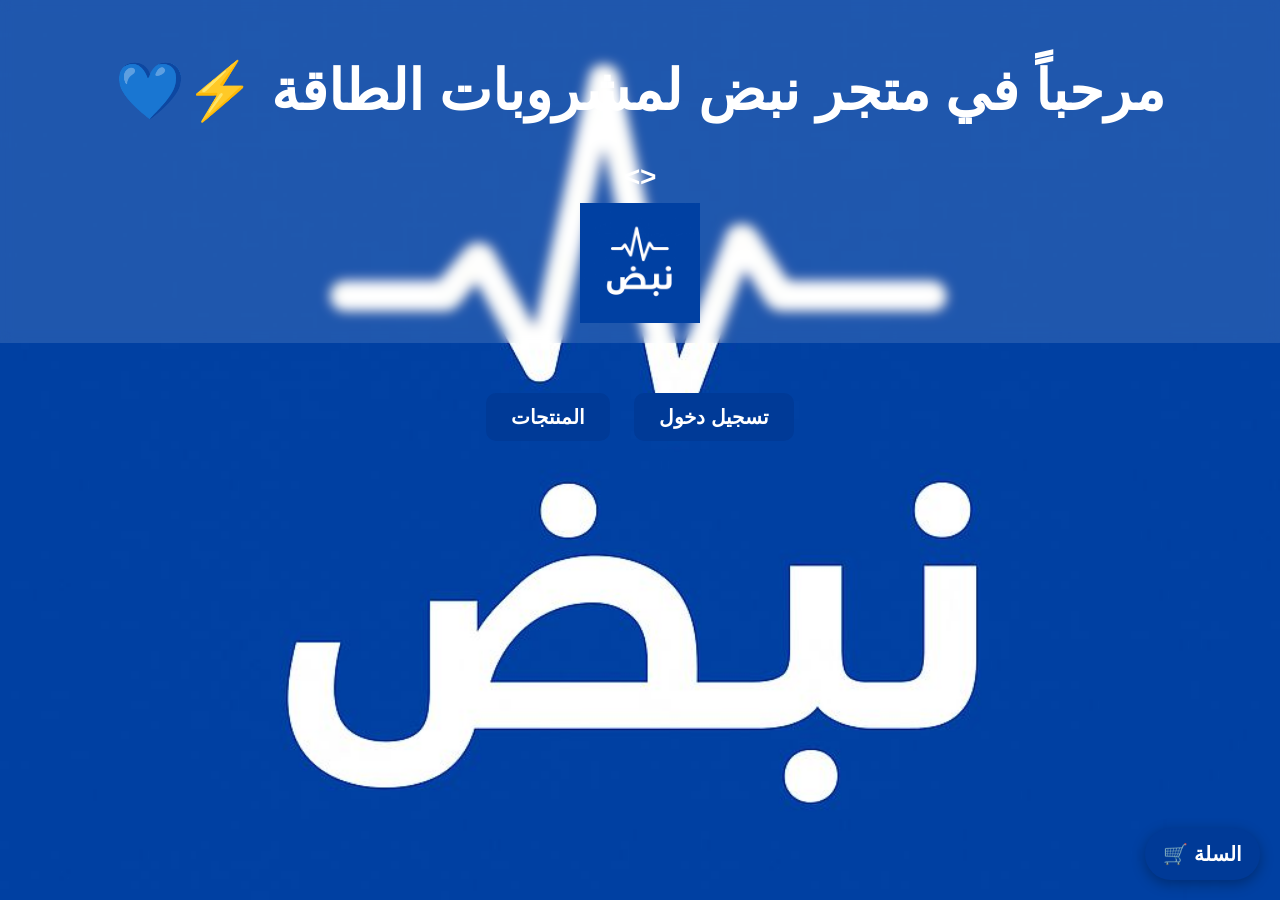
<file: index.html>
<!DOCTYPE html>
<html lang="ar" dir="rtl">
<head>
    <meta charset="UTF-8">
    <title>نبض للطاقة</title>
    <link rel="stylesheet" href="style.css">
</head>
<body>

<header>
    <h1>مرحباً في متجر نبض لمشروبات الطاقة ⚡💙</h1>
    <>
    <img src="nbd.jpg" class="logo">

</header>

<div class="home-box">
    <a href="login.html" class="btn">تسجيل دخول</a>
    <a href="product.html" class="btn">المنتجات</a>
</div>
<a href="cart.html" class="cart-btn">السلة 🛒</a>
</body>
</html>
</file>
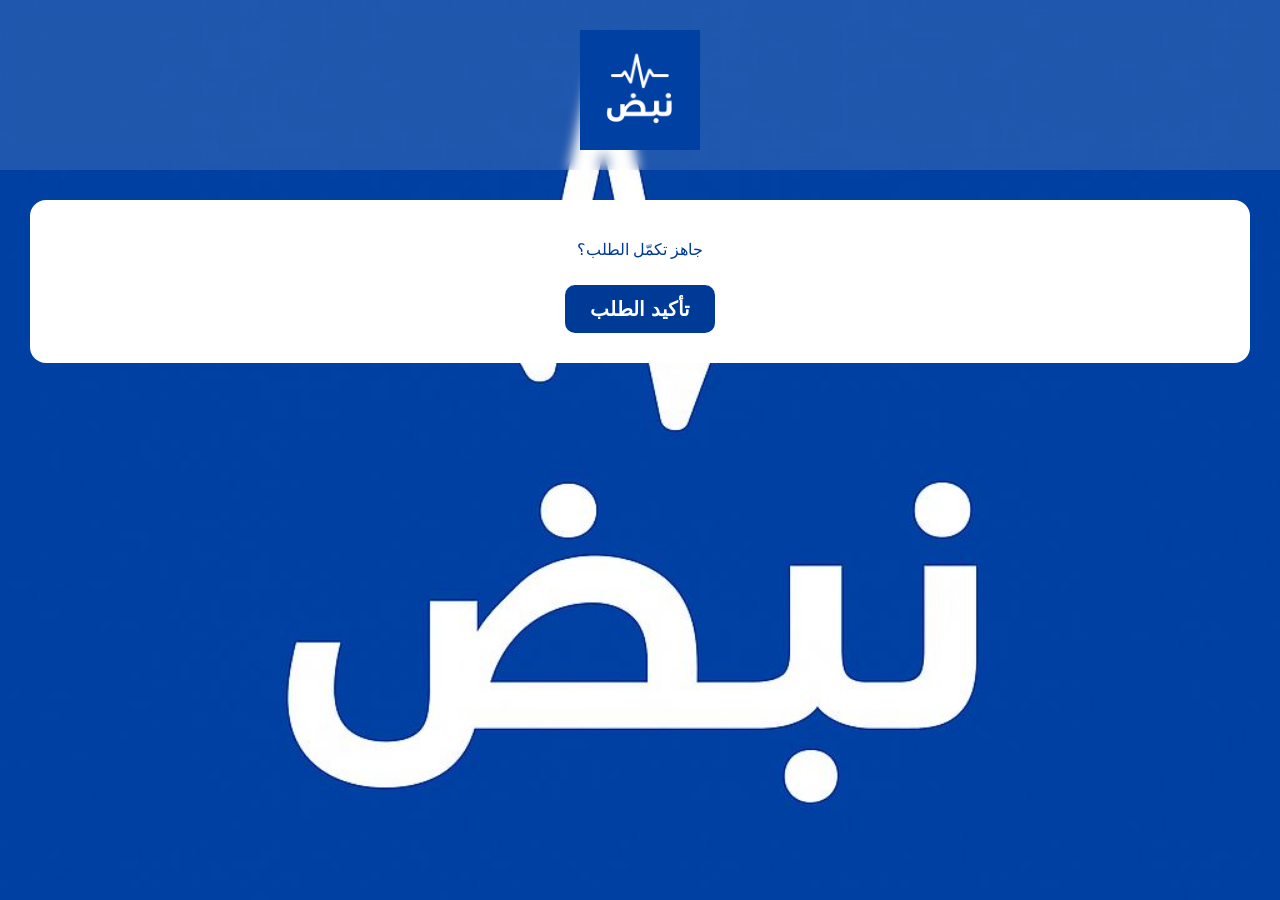
<file: cart.html>
<!DOCTYPE html>
<html lang="ar" dir="rtl">
<head>
    <meta charset="UTF-8">
    <title>السلة</title>
    <link rel="stylesheet" href="style.css">
</head>
<body>

<header>
    <img src="nbd.jpg" class="logo">
</header>

<div class="confirm-box">
    <h2 id="item"></h2>
    <h3 id="price"></h3>

    <p>جاهز تكمّل الطلب؟</p>

    <a class="btn" href="confirm.html?item=" id="confirmBtn">تأكيد الطلب</a>
</div>

<script>
// نقرأ المنتج من الرابط
const params = new URLSearchParams(window.location.search);
const item = params.get("item");
const price = params.get("price");

document.getElementById("item").innerText = "المنتج: " + item;
document.getElementById("price").innerText = "السعر: " + price + " د.ك";

document.getElementById("confirmBtn").href = confirm.html?item=${item}&price=${price};
</script>

</body>
</html>
</file>
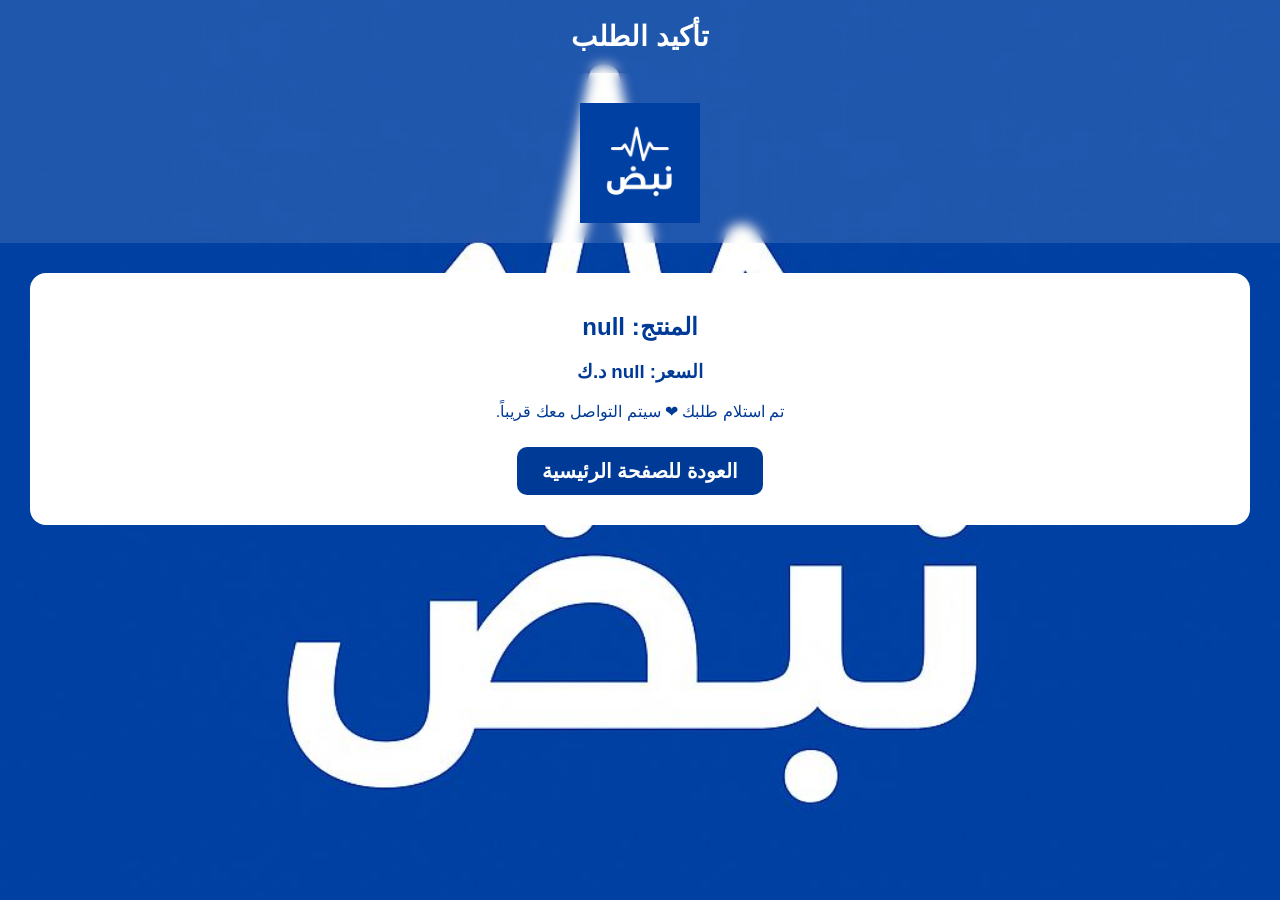
<file: confirm.html>
<!DOCTYPE html>
<html lang="ar" dir="rtl">
<head>
    <meta charset="UTF-8">
    <title>تأكيد الطلب</title>
    <link rel="stylesheet" href="style.css">
</head>
<body>

<header>تأكيد الطلب</header>
<header>
    <img src="nbd.jpg" class="logo">
</header>
<div class="confirm-box">
    <h2 id="item"></h2>
    <h3 id="price"></h3>

    <p>تم استلام طلبك ❤  
    سيتم التواصل معك قريباً.</p>

    <a class="btn" href="index.html">العودة للصفحة الرئيسية</a>
</div>

<script>
    const params = new URLSearchParams(window.location.search);
    document.getElementById("item").innerText = "المنتج: " + params.get("item");
    document.getElementById("price").innerText = "السعر: " + params.get("price") + " د.ك";
</script>

</body>
</html>
</file>
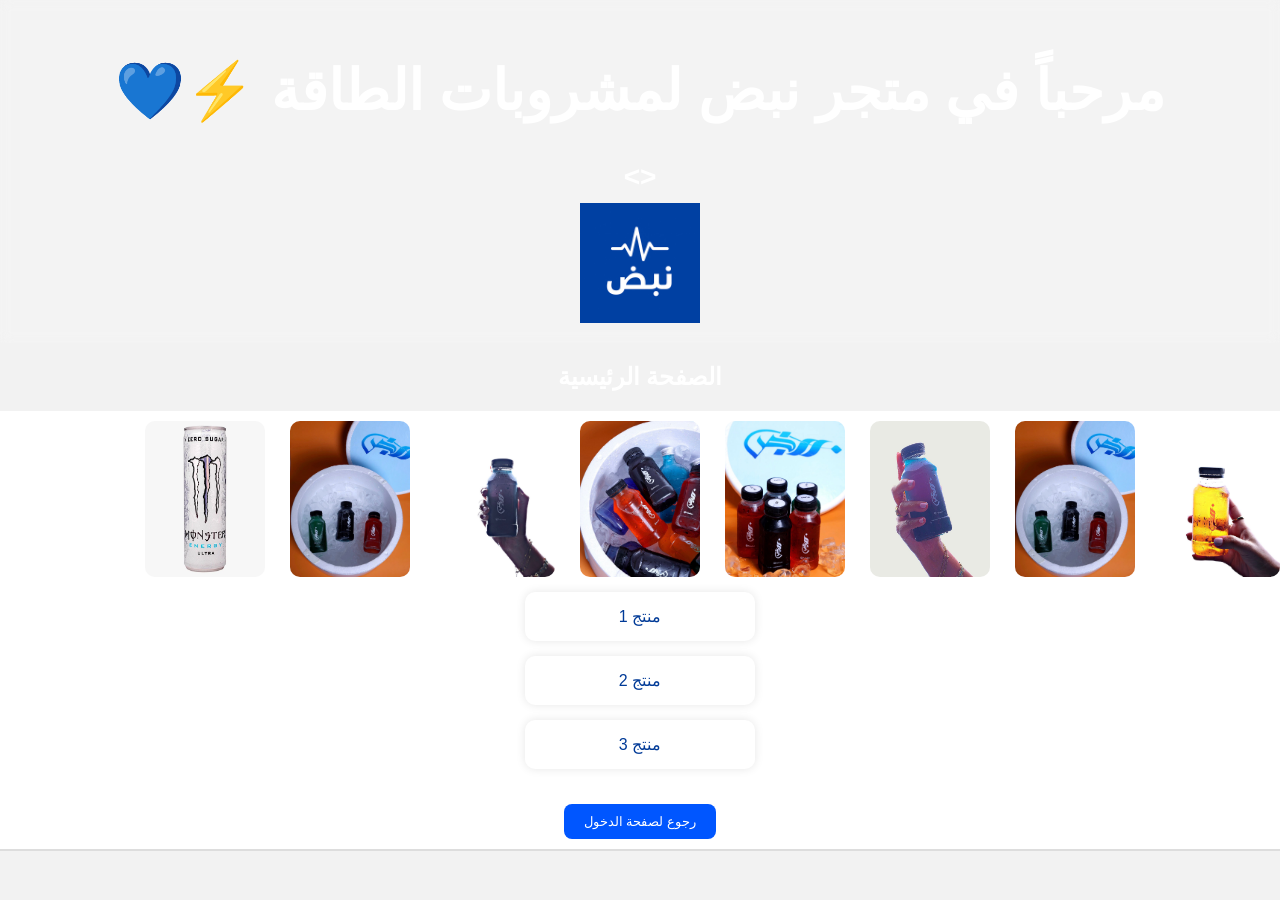
<file: home.html>
<!DOCTYPE html>
<html lang="ar">
<head>
<meta charset="UTF-8">
<title>الصفحة الرئيسية</title>
   <link rel="stylesheet" href="style.css">
<style>

body {
    font-family: sans-serif;
    direction: rtl;
    margin: 0;
    background: #f2f2f2;
    text-align: center;
}

/* شريط البلوفرات */
.scroller-container {
    width: 100%;
    background: white;
    overflow: hidden;
    padding: 10px 0;
    margin-bottom: 20px;
    border-bottom: 2px solid #ddd;
}

.scroller {
    display: flex;
    gap: 25px;
    animation: scroll 12s linear infinite;
}

.scroller img {
    width: 120px;
    height: auto;
    border-radius: 10px;
}

/* حركة يمين → يسار */
@keyframes scroll {
    0% { transform: translateX(100%); }
    100% { transform: translateX(-120%); }
}

/* المنتجات */
.product {
    width: 200px;
    background: white;
    padding: 15px;
    border-radius: 10px;
    margin: 15px auto;
    box-shadow: 0 0 10px rgba(0,0,0,0.1);
}

.back-btn {
    margin-top: 20px;
    padding: 10px 20px;
    border: none;
    background: #0056ff;
    color: white;
    border-radius: 8px;
    cursor: pointer;
}
</style>
</head>
<header>
    <h1>مرحباً في متجر نبض لمشروبات الطاقة ⚡💙</h1>
    <>
    <img src="nbd.jpg" class="logo">

</header>
<body>

<h2>الصفحة الرئيسية</h2>

<!-- شريط البلوفرات -->
<div class="scroller-container">
    <div class="scroller">
        <img src="prod.jpg">
        <img src="prod5.jpg">
        <img src="prode2.jpg">
        <img src="prode4.jpg">
        <img src="prode7.jpg">
         <img src="prode3.jpg">
         <img src="prod6.jpg">
       <img src="prode8.jpg"
</div>
</div>

<!-- منتجات مثال -->
<div class="product">منتج 1</div>
<div class="product">منتج 2</div>
<div class="product">منتج 3</div>

<button class="back-btn" onclick="window.location.href='login.html'">
رجوع لصفحة الدخول
</button>

</body>
</html>
</file>
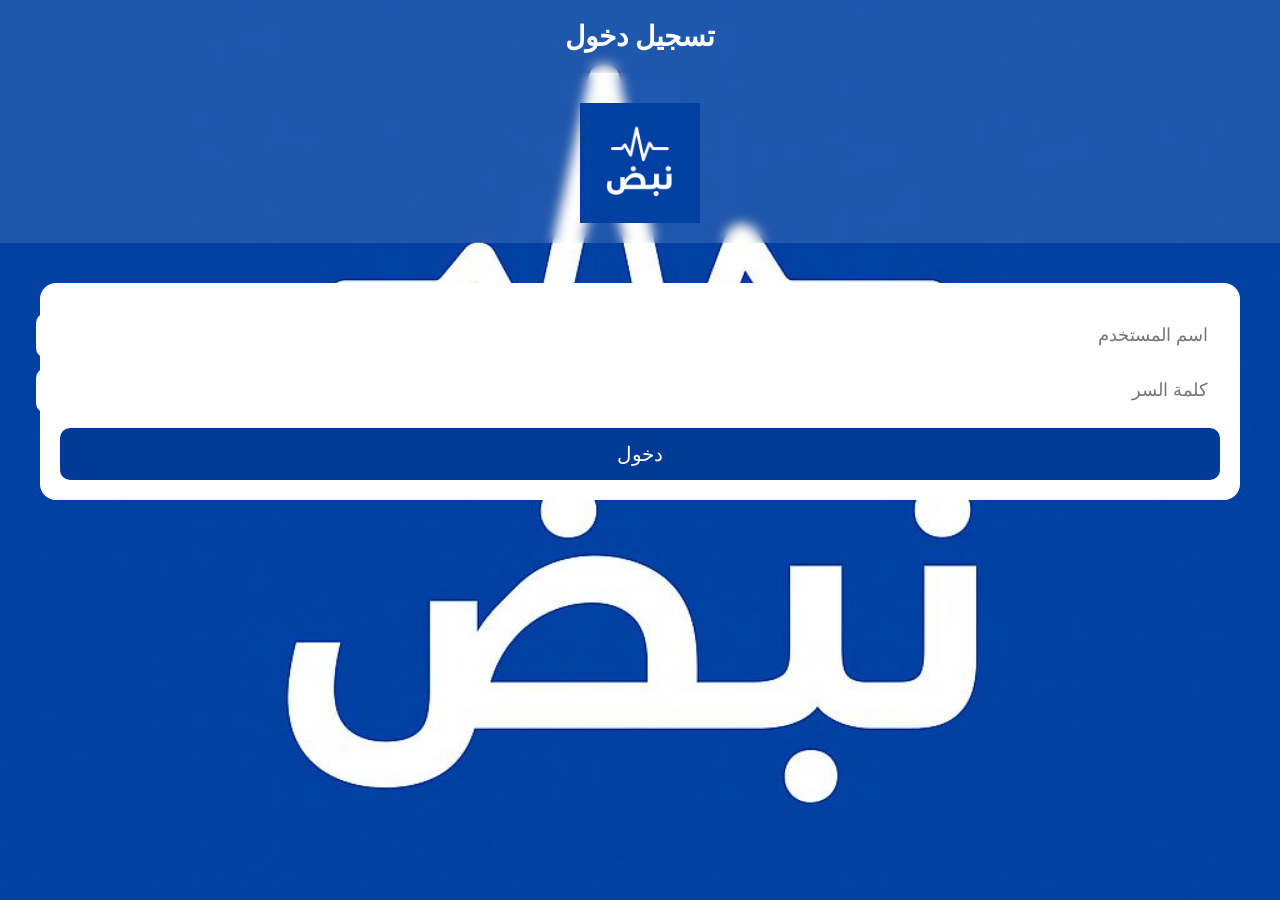
<file: login.html>
<!DOCTYPE html>
<html lang="ar" dir="rtl">
<head>
    <meta charset="UTF-8">
    <title>تسجيل دخول</title>
    <link rel="stylesheet" href="style.css">
</head>
<body>

<header>تسجيل دخول</header>
<header>
    <img src="nbd.jpg" class="logo">
</header>
<div class="login-box">
    <input type="text" placeholder="اسم المستخدم">
    <input type="password" placeholder="كلمة السر">
    <button onclick="location.href='products.html'">دخول</button>
</div>

</body>
</html>
</file>
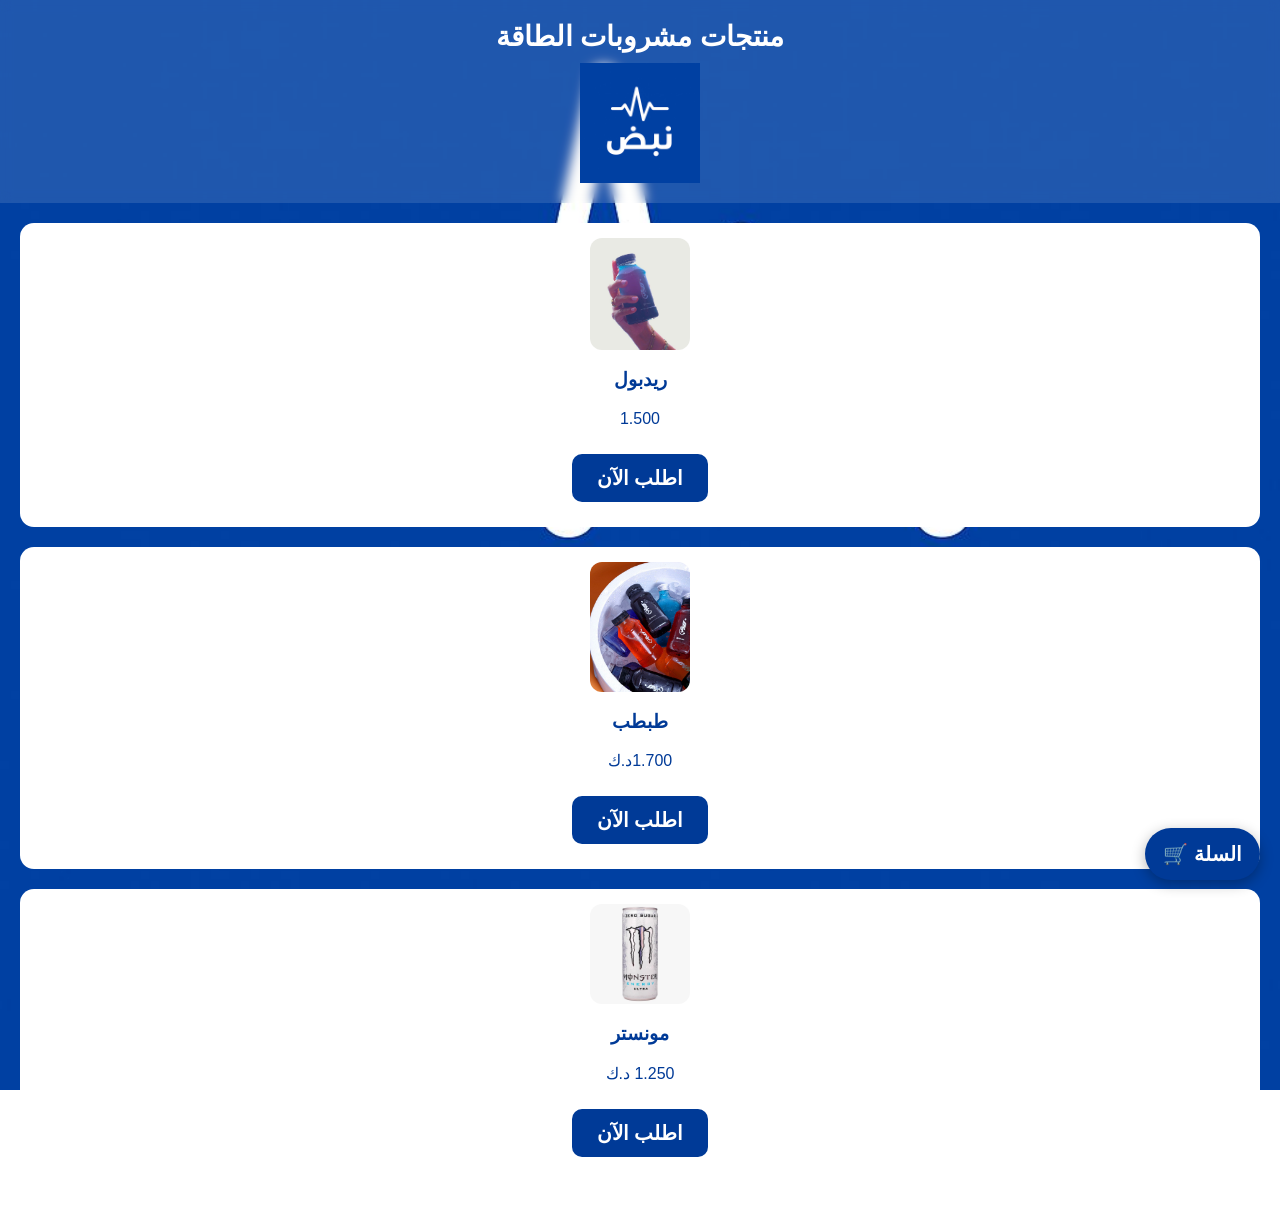
<file: product.html>
<!DOCTYPE html>
<html lang="ar" dir="rtl">
<head>
    <meta charset="UTF-8">
    <title>المنتجات</title>
    <link rel="stylesheet" href="style.css">
</head>
<body>

<header>منتجات مشروبات الطاقة

    <img src="nbd.jpg" class="logo">



</header>

<div class="container">

    <div class="product fade">
        <img src="prode2.jpg">
        <h3>ريدبول</h3>
        <p>1.500 </p>
        <a class="btn" href="confirm.html?item=ريدبول&price=1.000">اطلب الآن</a>
    </div>

    <div class="product fade">
        <img src="prode7.jpg">
        <h3>طبطب</h3>
        <p>1.700د.ك</p>
        <a class="btn" href="confirm.html?item=طبطب&price=1.200">اطلب الآن</a>
    </div>

    <div class="product fade">
        <img src="prode8.jpg">
        <h3>مونستر</h3>
        <p>1.250 د.ك</p>
        <a class="btn" href="confirm.html?item=مونستر&price=1.250">اطلب الآن</a>
    </div>

</div>
<a href="cart.html" class="cart-btn">السلة 🛒</a>
</body>
</html>
</file>
<file: style.css>
body {
    margin: 0;
    background: linear-gradient(#003a97, #0074d4);
    font-family: "Tajawal", sans-serif;
    color: white;
}

header {
    padding: 20px;
    text-align: center;
    font-size: 28px;
    background: rgba(255,255,255,0.12);
    backdrop-filter: blur(6px);
    font-weight: bold;
}

/* الصفحة الرئيسية */
.home-box {
    text-align: center;
    padding: 40px;
}

/* أزرار */
.btn {
    display: inline-block;
    padding: 12px 25px;
    background: #003a97;
    color: white;
    margin: 10px;
    border-radius: 10px;
    font-size: 20px;
    text-decoration: none;
    font-weight: bold;
}

.btn:hover {
    opacity: .8;
}

/* تسجيل الدخول */
.login-box {
    background: white;
    color: #003a97;
    padding: 20px;
    margin: 40px;
    border-radius: 16px;
}

.login-box input {
    width: 100%;
    padding: 12px;
    margin-top: 10px;
    border-radius: 10px;
    border: none;
    font-size: 18px;
}

.login-box button {
    width: 100%;
    padding: 14px;
    background: #003a97;
    color: white;
    border: none;
    border-radius: 10px;
    font-size: 20px;
    margin-top: 15px;
}

/* المنتجات */
.container {
    padding: 20px;
}

.product {
    background: white;
    color: #003a97;
    border-radius: 14px;
    padding: 15px;
    margin-bottom: 20px;
    text-align: center;
}

.product img {
    width: 100%;
    border-radius: 12px;
}

/* الأنميشن */
@keyframes fadeIn {
    from { opacity: 0; transform: translateY(20px); }
    to { opacity: 1; transform: translateY(0); }
}

.fade {
    animation: fadeIn 1s ease forwards;
}

/* تأكيد الطلب */
.confirm-box {
    background: white;
    color: #003a97;
    padding: 20px;
    margin: 30px;
    text-align: center;
    border-radius: 16px;
}
.logo {
    background:"nbd.jpg" ;
    width: 120px;
    display: block;
    margin: 0 auto;
    margin-top: 10px;
}
body {
    margin: 0;
    font-family: Arial, sans-serif;
    background-image: url("nbd.jpg");
    background-size: cover;
    background-position: center;
    background-repeat: no-repeat;
    background-attachment: fixed;
    color: #fff;
}
.cart-btn {
    position: fixed;
    bottom: 20px;
    right: 20px;
    background: #003a97;
    color: white;
    padding: 14px 18px;
    border-radius: 50px;
    font-size: 20px;
    text-decoration: none;
    font-weight: bold;
    box-shadow: 0 4px 14px rgba(0,0,0,0.3);
    z-index: 999;
}

.cart-btn:hover {
    opacity: .8;
}
.product img {
    width: 60%;
    border-radius: 12px;
}
.product img {
    width: 100px !important;
    height: auto !important;
    display: block;
    margin: 0 auto;
}
</file>
